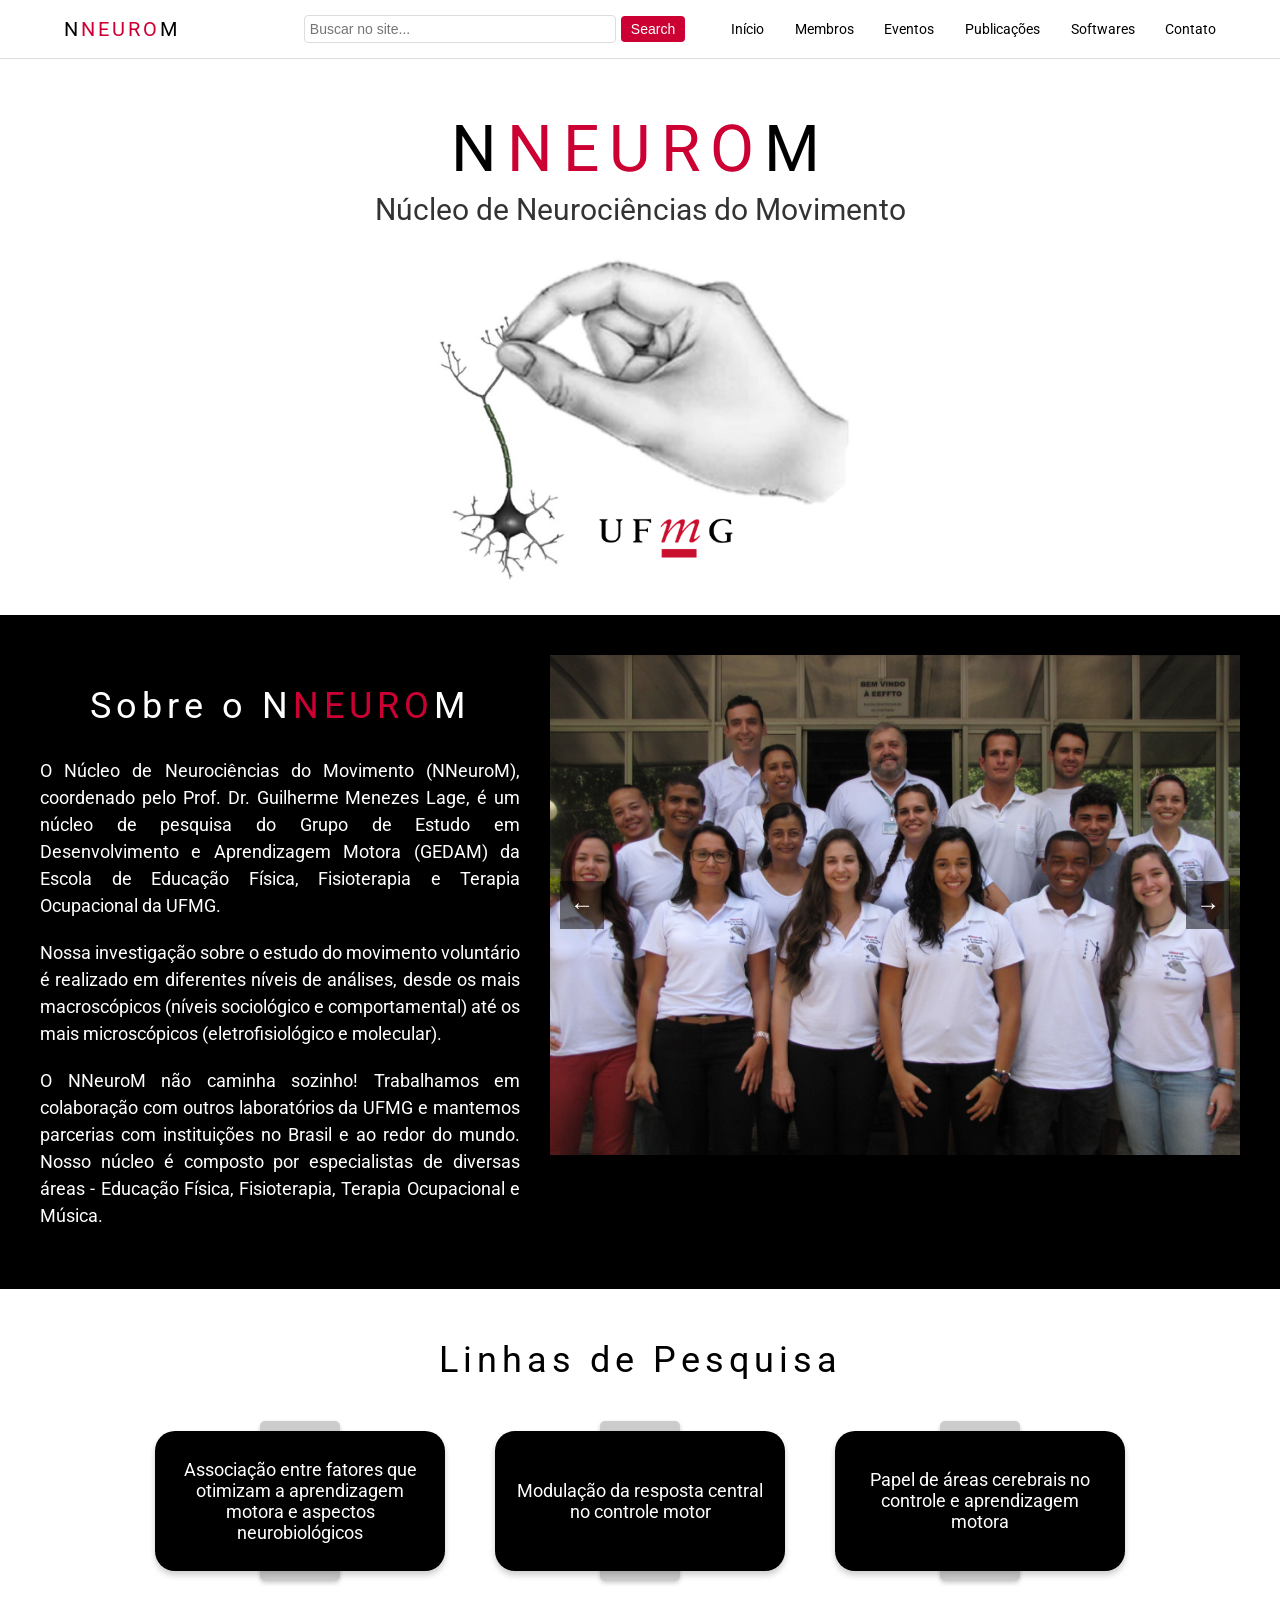
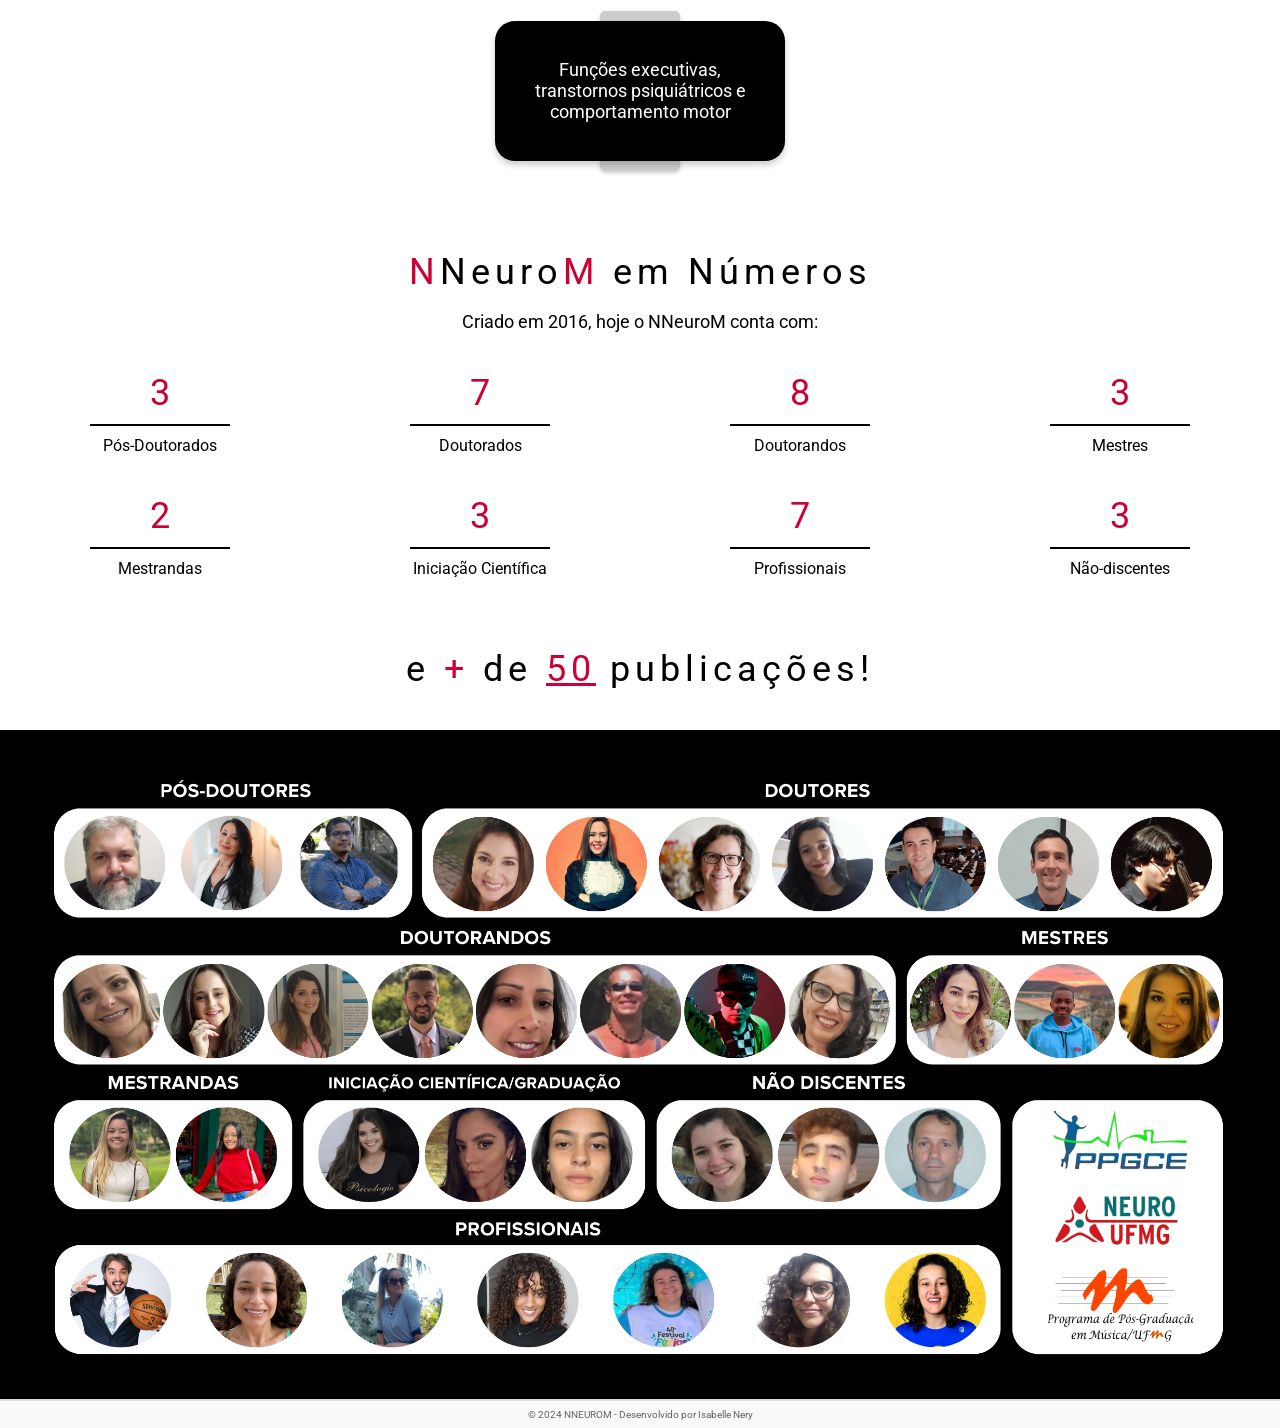
<file: index.html>
<!DOCTYPE html>
<html lang="pt-br">

<head>
    <meta charset="UTF-8">
    <meta name="viewport" content="width=device-width, initial-scale=1.0">
    <title>Início - NNeuroM</title>
    <link rel="preconnect" href="https://fonts.googleapis.com">
    <link rel="preconnect" href="https://fonts.gstatic.com" crossorigin>
    <link href="https://fonts.googleapis.com/css2?family=Roboto:wght@400;700&display=swap" rel="stylesheet">   
</head>

<body>
    <header>
        <div class="logo">
            <a href="index.html">
                <span class="black">N</span><span class="red">NEURO</span><span class="black">M</span>
            </a>
        </div>
        <div class="search-container">
            <input type="text" placeholder="Buscar no site...">
            <button>Search</button>
        </div>
        <nav>
            <ul>
                <li><a href="index.html">Início</a></li>
                <li><a href="membros.html">Membros</a></li>
                <li><a href="eventos.html">Eventos</a></li>
                <li><a href="publicacoes.html">Publicações</a></li>
                <li><a href="softwares.html">Softwares</a></li>
                <li><a href="contato.html">Contato</a></li>
            </ul>
        </nav>
    </header>

    <main>        
        <section class="section-1">
            <h1>
                <span class="black">N</span><span class="red">NEURO</span><span class="black">M</span>
            </h1>
            <h2>Núcleo de Neurociências do Movimento</h2>
            <img src="mao.png" alt="Logo">
        </section>

        <section class="section-2">
            <div class="section-2-left">
                <div class="section-2-text">
                    <h2>
                        Sobre o <span class="white">N</span><span class="red">NEURO</span><span class="white">M</span>
                    </h2>
                    <p>O Núcleo de Neurociências do Movimento (NNeuroM), coordenado pelo Prof. Dr. Guilherme Menezes Lage, é um núcleo de pesquisa do Grupo de Estudo em Desenvolvimento e Aprendizagem Motora (GEDAM) da Escola de Educação Física, Fisioterapia e Terapia Ocupacional da UFMG.</p>
                    <p>Nossa investigação sobre o estudo do movimento voluntário é realizado em diferentes níveis de análises, desde os mais macroscópicos (níveis sociológico e comportamental) até os mais microscópicos (eletrofisiológico e molecular).</p>
                    <p>O NNeuroM não caminha sozinho! Trabalhamos em colaboração com outros laboratórios da UFMG e mantemos parcerias com instituições no Brasil e ao redor do mundo. Nosso núcleo é composto por especialistas de diversas áreas - Educação Física, Fisioterapia, Terapia Ocupacional e Música.</p>
                </div>
            </div>
            <div class="gallery">
                <button class="arrow left" onclick="prevImage()">&#8592;</button>
                <img src="galeria7.jpg" alt="Imagem 1" class="active">
                <img src="galeria1.jpg" alt="Imagem 2">
                <img src="galeria11.jpg" alt="Imagem 3">
                <img src="galeria12.jpg" alt="Imagem 4">
                <img src="galeria13.jpeg" alt="Imagem 5">
                <img src="galeria2.jpg" alt="Imagem 6">
                <img src="galeria3.jpg" alt="Imagem 7">
                <img src="galeria4.jpg" alt="Imagem 8">
                <img src="galeria6.jpg" alt="Imagem 9">
                <img src="galeria8.jpg" alt="Imagem 10">
                <img src="galeria9.jpg" alt="Imagem 11">
                <button class="arrow right" onclick="nextImage()">&#8594;</button>
            </div>
        </section>

        <section class="section-3">
            <h2>Linhas de Pesquisa</h2>           
            <div class="research-container">
                <div class="research-item">
                    <p>Associação entre fatores que otimizam a aprendizagem motora e aspectos neurobiológicos</p>
                </div>
                <div class="research-item">
                    <p>Modulação da resposta central no controle motor</p>
                </div>
                <div class="research-item">
                    <p>Papel de áreas cerebrais no controle e aprendizagem motora</p>
                </div>
                <div class="research-item">
                    <p>Funções executivas, transtornos psiquiátricos e comportamento motor</p>
                </div>
            </div>
        </section>
     
        <section class="section-4">
            <h2><span class="red">N</span>Neuro<span class="red">M</span> em Números</h2>
            <p>Criado em 2016, hoje o NNeuroM conta com:</p>
            <div class="numbers-container">
                <div class="number-item">
                    <h3 class="number red">3</h3>
                    <div class="divider"></div>
                    <p>Pós-Doutorados</p>
                </div>
                <div class="number-item">
                    <h3 class="number red">7</h3>
                    <div class="divider"></div>
                    <p>Doutorados</p>
                </div>
                <div class="number-item">
                    <h3 class="number red">8</h3>
                    <div class="divider"></div>
                    <p>Doutorandos</p>
                </div>
                <div class="number-item">
                    <h3 class="number red">3</h3>
                    <div class="divider"></div>
                    <p>Mestres</p>
                </div>
                <div class="number-item">
                    <h3 class="number red">2</h3>
                    <div class="divider"></div>
                    <p>Mestrandas</p>
                </div>
                <div class="number-item">
                    <h3 class="number red">3</h3>
                    <div class="divider"></div>
                    <p>Iniciação Científica</p>
                </div>
                <div class="number-item">
                    <h3 class="number red">7</h3>
                    <div class="divider"></div>
                    <p>Profissionais</p>
                </div>
                <div class="number-item">
                    <h3 class="number red">3</h3>
                    <div class="divider"></div>
                    <p>Não-discentes</p>
                </div>
            </div>
        </section>

        <section class="section-5">
            <h1><span style="color: black;">e </span><span style="color: #CC0033;">+</span><span style="color: black;"> de </span><span style="color: #CC0033; text-decoration: underline;">50</span><span style="color: black;"> publicações! </span></h1>
        </section>
        
        <section class="section-6">
            <img src="galeria16.png" alt="NNEUROM">
        </section>    
        
        
    </main>

    <footer>
        <p>&copy; 2024 NNEUROM - Desenvolvido por Isabelle Nery</p>
    </footer>

    <script>
        let currentImageIndex = 0;
        const images = document.querySelectorAll(".gallery img");

        function showImage(index) {
            images.forEach((img, i) => {
                img.classList.toggle("active", i === index);
            });
        }

        function prevImage() {
            currentImageIndex = (currentImageIndex - 1 + images.length) % images.length;
            showImage(currentImageIndex);
        }

        function nextImage() {
            currentImageIndex = (currentImageIndex + 1) % images.length;
            showImage(currentImageIndex);
        }
    </script>
    
    <style>  
        
    body {
        font-family: 'Roboto', sans-serif;
        margin: 0;
        padding: 0;
    }

    header {
        display: flex;
        flex-wrap: wrap;
        justify-content: space-between;
        align-items: center;
        padding: 15px 5%;
        background-color: #fff;
        color: #333;
        border-bottom: 1px solid #ddd;
    }

    .logo {
        flex: 1 1 auto;
        text-align: left;
    }

    .logo a {
        text-decoration: none;
        font-size: 20px;
        font-weight: normal;
        color: #333;
        letter-spacing: 3px;
    }

    .logo a .red {
        color: #CC0033;
    }

    .logo a .black {
        color: #000;
    }

    .search-container {
        flex: 2 1 auto;
        display: flex;
        justify-content: center;
        align-items: center;
    }

    .search-container input {
        padding: 5px;
        font-size: 14px;
        border: 1px solid #ddd;
        border-radius: 4px;
        outline: none;
        width: 100%;
        max-width: 300px;
    }

    .search-container button {
        padding: 5px 10px;
        font-size: 14px;
        background-color: #CC0033;
        color: white;
        border: none;
        border-radius: 4px;
        cursor: pointer;
        margin-left: 5px;
    }

    .search-container button:hover {
        background-color: darkred;
    }

    nav {
        flex: 1 1 auto;
        text-align: right;
    }

    nav ul {
        list-style: none;
        font-size: 14px;
        display: flex;
        gap: 15px;
        padding: 0;
        margin: 0;
        justify-content: space-around;
        flex-wrap: nowrap;
    }

    nav ul li {
        flex: 1 1 auto;
        white-space: nowrap;
    }

    nav ul li a {
        text-decoration: none;
        color: #000;
        font-weight: normal;
        font-size: 14px;
        transition: color 0.3s;
    }

    nav ul li a:hover {
        color: red;
    }

/* Responsividade header */
    @media (max-width: 768px) {
        header {
            flex-direction: column;
            align-items: stretch;
        }

        nav ul {
            justify-content: center;
            gap: 8px;
        }

        .search-container {
            display: none;
        }

        nav {
            order: 2;
        }

        .logo {
            order: 1;
            text-align: center;
            margin-bottom: 10px;
        }
    }
        
    .section-1 {
        text-align: center;
        margin: 30px 5%;
    }

    .section-1 h1 {
        font-size: clamp(40px, 5vw, 70px);
        color: #333;
        margin-bottom: 5px;
        font-weight: normal;
        letter-spacing: 10px;
    }

    .section-1 h1 .red {
        color: #CC0033;
    }

    .section-1 h1 .black {
        color: #000;
    }        

    .section-1 h2 {
        font-size: clamp(20px, 3vw, 30px);
        color: #333;
        margin-top: 0;
        margin-bottom: 10px;
        font-weight: normal;
    }

    .section-1 img {
            max-width: 40%;
            height: auto;
            display: block;
            margin-left: auto;
            margin-right: auto;
        }

/* Responsividade imagem seção 1 */
    @media (max-width: 768px) {
        .section-1 img {
            max-width: 90%; /* Reduz o tamanho máximo em telas menores */
        }
    }

    .section-2 {
        display: flex;
        justify-content: space-between;
        align-items: flex-start;
        padding: 40px;
        background-color: #000;
        color: #fff;
        gap: 30px;
    }
    
    .red {
        color: #CC0033; /* Cor vermelha */
    }

    .white {
    color: #fff;
    }
        
    .section-2-left {
        flex: 1; 
        max-width: 40%;
    }
    
    .section-2-text {
        margin-bottom: 10px;
    }
    
    .section-2-text h2 {
        font-size: 36px;
        margin-bottom: 30px;
        text-align: center;
        font-weight: normal;
        letter-spacing: 5px;
    }
        
    .section-2-text p {
        font-size: 18px;
        line-height: 1.5;
        margin-bottom: 20px;
        text-align: justify;
    }
    
    .gallery {
        flex: 1;
        position: relative;
        width: 50%;
        max-width: 800px;
        height: 500px; 
        overflow: hidden; 
        background-color: #000; 
    }
        
    .gallery img {
        width: 100%;
        height: 100%;
        object-fit: cover;
        display: none;
    }
    
    .gallery img.active {
        display: block;
    }
    
    .gallery .arrow {
        position: absolute;
        top: 50%;
        transform: translateY(-50%);
        font-size: 24px;
        color: #fff;
        background-color: rgba(0, 0, 0, 0.5);
        border: none;
        cursor: pointer;
        padding: 10px;
        z-index: 10;
    }
        
    .gallery .arrow.left {
        left: 10px;
    }
    
    .gallery .arrow.right {
        right: 10px;
    }

/* Responsividade seção 2 */
    @media (max-width: 768px) {
    .section-2 {
        flex-direction: column; /* Alinha os itens em uma única coluna */
        align-items: center; /* Centraliza os itens na coluna */
    }

    .section-2-left {
        max-width: 100%; /* O texto ocupa toda a largura da tela */
        margin-bottom: 1px; /* Adiciona espaço entre o texto e a galeria */
    }

    .gallery {
        width: 100%; /* A galeria ocupa toda a largura disponível */
        max-width: none; /* Remove restrições de largura máxima */
        height: 300px; /* Define uma altura fixa para a galeria */
        overflow: hidden; /* Garante que o conteúdo não extrapole a área da galeria */    
    }

    .gallery img {
        width: 100%; /* Garante que a imagem ocupe a largura da galeria */
        height: 100%; /* Ajusta a imagem para ocupar a altura fixa */
        object-fit: cover; /* Preenche a área sem distorcer a imagem */
    }

    .section-2-text h2 {
        font-size: 26px; /* Diminui o título para telas menores */
    }

    .section-2-text p {
        font-size: 14px; /* Diminui o tamanho do texto dos parágrafos */
    }
        
}      

    .section-3 {
        text-align: center;
        padding: 20px 20px;
        background-color: #fff;
    }

    .section-3 h2 {
        font-size: 36px;
        margin-bottom: 50px;
        color: #000;
        font-weight: normal;
        letter-spacing: 5px;
    }

    .research-container {
        display: flex;
        justify-content: center;
        flex-wrap: wrap;
        gap: 50px;
    }

    .research-item {
        background-color: #000;
        color: #fff;
        border-radius: 20px;
        width: 250px;
        height: 100px;
        padding: 20px;
        text-align: center;
        position: relative;
        box-shadow: 0 4px 6px rgba(0, 0, 0, 0.2);
        display: flex;
        align-items: center;
        justify-content: center;
    }

    .research-item p {
        font-size: 18px;
        margin: 0;
    }

    .research-item::before,
    .research-item::after {
        content: "";
        position: absolute;
        width: 80px;
        height: 20px;
        background-color: rgba(0, 0, 0, 0.2);
        border-radius: 5px;
        box-shadow: 0 2px 4px rgba(0, 0, 0, 0.2);
        z-index: 1;
    }

    .research-item::before {
        top: -10px;
        left: 50%;
        transform: translateX(-50%);
    }

    .research-item::after {
        bottom: -10px;
        left: 50%;
        transform: translateX(-50%);
    }

/* Responsividade seção 3 */
    @media (max-width: 768px) {
        .section-3 h2 {
            font-size: 30px;
        }
        
        .research-item p {
        font-size: 14px;
        }     
    }    

        
    .section-4 {
        text-align: center;
        padding: 40px 20px;
        background-color: #fff;
        color: #000;
    }
    
    .section-4 h2 {
        font-size: 36px;
        font-weight: normal;
        letter-spacing: 5px;
        margin-bottom: 10px;
    }
    
    .section-4 p {
        font-size: 18px;
        margin-bottom: 40px;
    }
    
    .numbers-container {
        display: grid;
        grid-template-columns: repeat(4, 1fr);
        gap: 40px;
        justify-content: center;
    }
    
    .number-item {
        text-align: center;
    }
    
    .number {
        font-size: 36px;
        font-weight: normal;
        margin: 0;
    }
    
    .red {
        color: #CC0033; /* Vermelho */
    }
    
    .divider {
        width: 50%;
        height: 2px;
        background-color: #000;
        margin: 10px auto;
    }
    
    .number-item p {
        font-size: 16px;
        margin: 0;
        color: #000;
    }

/* Responsividade seção 4 */
        @media (max-width: 768px) {
        .numbers-container {
            grid-template-columns: repeat(2, 1fr); /* Ajusta para 2 colunas em telas pequenas */
        }
    }

    .section-5 {
        text-align: center;
        background-color: #fff;
        color: #000;
    }
    
    .section-5 h1 {
        font-size: 36px;
        font-weight: normal;
        letter-spacing: 5px;
        margin-bottom: 40px;
        margin-top: 30px;
    }
    
    .section-5 h1 .red {
        color: #CC0033;
    }

    .red {
        color: #CC0033; /* Vermelho */
    }


        
    .section-6 {
        background-color: #000;
        color: #fff;
        padding: 40px 20px;
        display: flex;
        justify-content: center;
        align-items: center;
    }

    .section-6 img {
        max-width: 95%;
        height: auto;
        margin: 0 auto; /* Centraliza a imagem */
    }

    /* Responsividade para telas menores */
    @media (max-width: 768px) {
        .section-6 {
            padding: 10px 5px; /* Reduz ainda mais o padding em dispositivos móveis */
        }
    
        .section-6 img {
            max-width: 100%; /* Ajusta a largura máxima da imagem */
        }
        
        .number {
            font-size: 24px;
            font-weight: normal;
            margin: 0;
        }

        .number-item p {
        font-size: 12px;
        margin: 0;
        color: #000;
        }
    }
        
    footer {
        background-color: #f9f9f9;
        text-align: center;
        padding: 8px 0;
        font-size: 10px;
        color: #666;
        border-top: 2px solid #ddd;
    }

    footer p {
        margin: 0;
    }

</style>    
</body>    
</html>
</file>
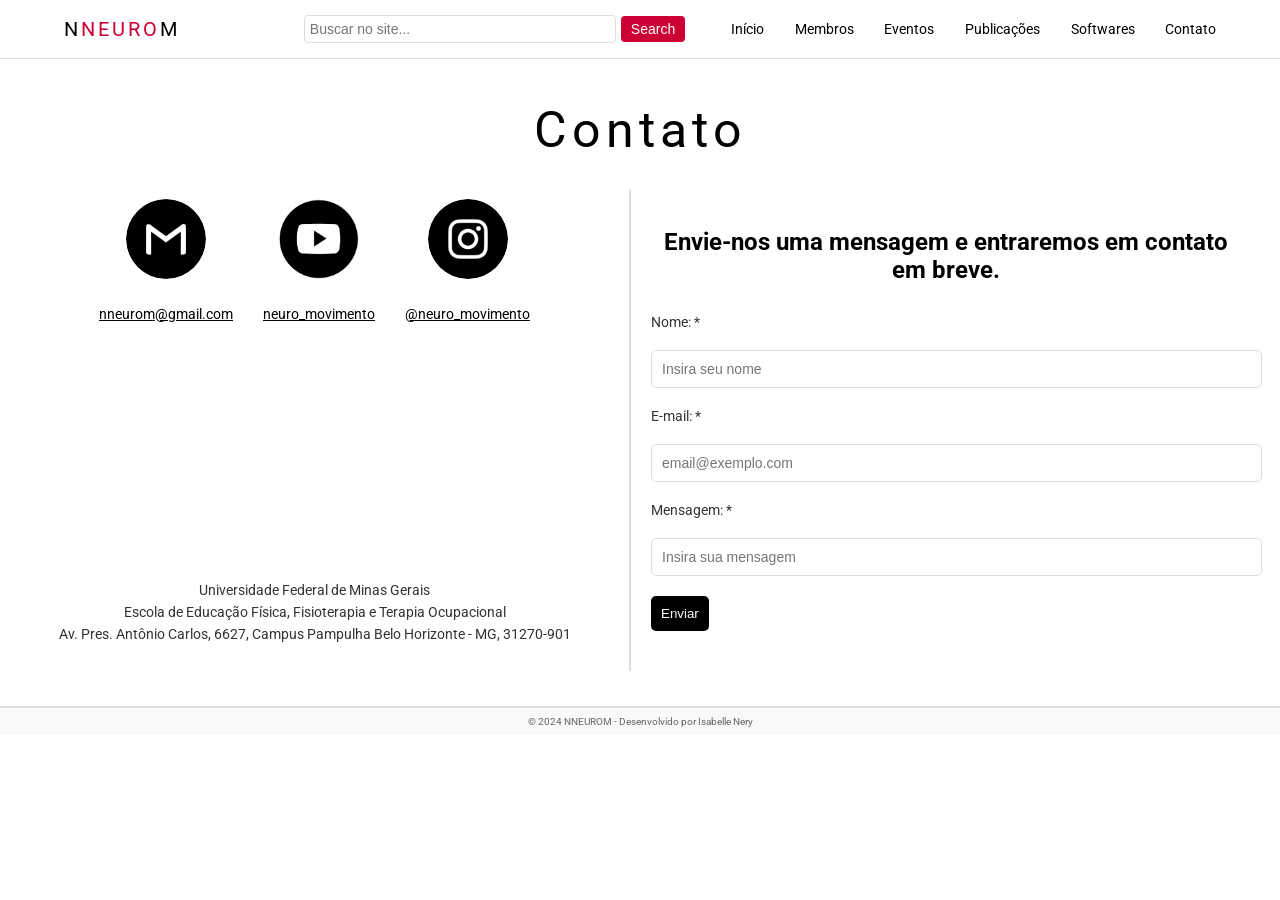
<file: contato.html>
<!DOCTYPE html>
<html lang="pt-br">

<head>
    <meta charset="UTF-8">
    <meta name="viewport" content="width=device-width, initial-scale=1.0">
    <title>Contato - NNeuroM</title>
    <link rel="preconnect" href="https://fonts.googleapis.com">
    <link rel="preconnect" href="https://fonts.gstatic.com" crossorigin>
    <link href="https://fonts.googleapis.com/css2?family=Roboto:wght@400;700&display=swap" rel="stylesheet">   
</head>

<body>
    <header>
        <div class="logo">
            <a href="index.html">
                <span class="black">N</span><span class="red">NEURO</span><span class="black">M</span>
            </a>
        </div>
        <div class="search-container">
            <input type="text" placeholder="Buscar no site...">
            <button>Search</button>
        </div>
        <nav>
            <ul>
                <li><a href="index.html">Início</a></li>
                <li><a href="membros.html">Membros</a></li>
                <li><a href="eventos.html">Eventos</a></li>
                <li><a href="publicacoes.html">Publicações</a></li>
                <li><a href="softwares.html">Softwares</a></li>
                <li><a href="contato.html">Contato</a></li>
            </ul>
        </nav>
    </header>

    <main>
        <section class="section-1">
            <h1>Contato</h1>            
        </section>
         
        <section class="section-2">
            <div class="left">
                <div class="icons">
                    <a href="mailto:nneurom@gmail.com" target="_blank">
                        <img src="gmail.png" alt="Email">
                        <p><u>nneurom@gmail.com</u></p>
                    </a>
                    <a href="https://www.youtube.com/@nneurom-neurocienciasdomov8303" target="_blank">
                        <img src="youtube.png" alt="YouTube">
                        <p><u>neuro_movimento</u></p>
                    </a>
                    <a href="https://www.instagram.com/neuro_movimento/" target="_blank">
                        <img src="insta.png" alt="Instagram">
                        <p><u>@neuro_movimento</u></p>
                    </a>
                </div>
                <div class="map-container">
                <iframe 
                    src="https://www.google.com/maps/embed?pb=!1m18!1m12!1m3!1d3752.3474759789087!2d-43.968904725151745!3d-19.867544236365994!2m3!1f0!2f0!3f0!3m2!1i1024!2i768!4f13.1!3m3!1m2!1s0xa690615bbe2827%3A0x1bd8b08f48e8cec1!2sN%C3%BAcleo%20de%20Neuroci%C3%AAncias%20do%20Movimento%20(NNeuroM)!5e0!3m2!1spt-BR!2sbr!4v1732773754112!5m2!1spt-BR!2sbr" width="1000" height="300" style="border:0;" allowfullscreen="" loading="lazy" referrerpolicy="no-referrer-when-downgrade" 
                    width="800" 
                    height="300" 
                    style="border:0;" 
                    allowfullscreen="" 
                    loading="lazy" 
                    referrerpolicy="no-referrer-when-downgrade">
                </iframe>
                </div>
               
                <div class="address">
                    <p>Universidade Federal de Minas Gerais<br>
                        Escola de Educação Física, Fisioterapia e Terapia Ocupacional<br>
                        Av. Pres. Antônio Carlos, 6627, Campus Pampulha Belo Horizonte - MG, 31270-901</p>
                </div>
            </div>
            <div class="right">
                <h2>Envie-nos uma mensagem e entraremos em contato em breve.</h2>
                <form action="#" method="post">
                    <label for="name">Nome: *</label>
                    <input type="text" id="name" name="name" placeholder="Insira seu nome" required>
                    <label for="email">E-mail: *</label>
                    <input type="email" id="email" name="email" placeholder="email@exemplo.com" required>
                    <label for="message">Mensagem: *</label>
                    <input type="text" id="mensagem" name="mensagem" placeholder="Insira sua mensagem" required>
                    <a href="mailto:nneurom@gmail.com" target="_blank">
                    <button type="button">Enviar</button>
                    </a>
                </form>
            </div>
    </section>
    </main>

    <footer>
        <p>&copy; 2024 NNEUROM - Desenvolvido por Isabelle Nery</p>
    </footer>
    
    <style>  
        
    body {
        font-family: 'Roboto', sans-serif;
        margin: 0;
        padding: 0;
    }

    header {
        display: flex;
        flex-wrap: wrap;
        justify-content: space-between;
        align-items: center;
        padding: 15px 5%;
        background-color: #fff;
        color: #333;
        border-bottom: 1px solid #ddd;
    }

    .logo {
        flex: 1 1 auto;
        text-align: left;
    }

    .logo a {
        text-decoration: none;
        font-size: 20px;
        font-weight: normal;
        color: #333;
        letter-spacing: 3px;
    }

    .logo a .red {
        color: #CC0033;
    }

    .logo a .black {
        color: #000;
    }

    .search-container {
        flex: 2 1 auto;
        display: flex;
        justify-content: center;
        align-items: center;
    }

    .search-container input {
        padding: 5px;
        font-size: 14px;
        border: 1px solid #ddd;
        border-radius: 4px;
        outline: none;
        width: 100%;
        max-width: 300px;
    }

    .search-container button {
        padding: 5px 10px;
        font-size: 14px;
        background-color: #CC0033;
        color: white;
        border: none;
        border-radius: 4px;
        cursor: pointer;
        margin-left: 5px;
    }

    .search-container button:hover {
        background-color: darkred;
    }

    nav {
        flex: 1 1 auto;
        text-align: right;
    }

    nav ul {
        list-style: none;
        font-size: 14px;
        display: flex;
        gap: 15px;
        padding: 0;
        margin: 0;
        justify-content: space-around;
        flex-wrap: nowrap;
    }

    nav ul li {
        flex: 1 1 auto;
        white-space: nowrap;
    }

    nav ul li a {
        text-decoration: none;
        color: #000;
        font-weight: normal;
        font-size: 14px;
        transition: color 0.3s;
    }

    nav ul li a:hover {
        color: red;
    }

/* Responsividade header */
    @media (max-width: 768px) {
        header {
            flex-direction: column;
            align-items: stretch;
        }

        nav ul {
            justify-content: center;
            gap: 8px;
        }

        .search-container {
            display: none;
        }

        nav {
            order: 2;
        }

        .logo {
            order: 1;
            text-align: center;
            margin-bottom: 10px;
        }
    }
        
    .section-1 {
        text-align: center;
        margin-bottom: 10px;
    }
    
    .section-1 h1 {
        font-size: 50px;
        color: #000;
        margin-bottom: 5px;
        font-weight: normal;
        letter-spacing: 5px;
    }
      
    .section-2 {
        display: flex;
        justify-content: space-between;
        align-items: flex-start;
        padding: 20px;
        gap: 20px;
    }
        
    .left {
        flex: 1;
        text-align: center;
        font-size: 14px;
        margin-bottom: 10px;
        text-align: center;
        color: #000;
        text-decoration: none;
    }
        
    .icons {
        display: flex;
        justify-content: center;
        align-items: center;
        gap: 30px;
        margin-bottom: 10px;
    }

    .icons a p {
        color: #000; 
        text-decoration: none;
    }

    .icons a:hover p {
        color: #CC0033; 
    }
        
    .icons img {
        width: 80px;
        height: 80px;
        border-radius: 50%;
        padding: 10px;
    }
    
    .address {
        font-size: 14px;
        line-height: 1.6;
        color: #333;
        margin-top: 30px;
        margin-bottom: 30px;
    }
    
    .right {
        flex: 1;
        padding: 20px;
        border-left: 2px solid #ddd;
    }
        
    .right h2 {
        font-size: 24px;
        margin-bottom: 30px;
        text-align: center;
        color: #000;
    }
    
    form {
        display: flex;
        flex-direction: column;
        gap: 20px;
    }
    
    form label {
        font-size: 14px;
        color: #333;
    }
        
    form input, form textarea {
        width: 100%;
        padding: 10px;
        border: 1px solid #ddd;
        border-radius: 5px;
        font-size: 14px;
    }
    
    form button {
        background-color: #000;
        color: #fff;
        padding: 10px;
        border: none;
        border-radius: 5px;
        cursor: pointer;
        margin-bottom: 20px;
    }
        
    form button:hover {
        background-color: #red;
        margin-top: 5px;
    }

    .map-container {
        margin-top: 5px;
        text-align: center;
    }
    
    .map-container iframe {
        width: 100%;
        max-width: 800px;
        height: 200px;
        border: none;
    }
        
    .map-container p {
        font-size: 14px;
        margin-top: 30px;
        line-height: 1.5;
        color: #333;
    }


/* Responsividade para telas menores */
@media (max-width: 768px) {
    .section-1 h1 {
        font-size: 40px;
    }
    
    .section-2 {
        flex-direction: column; /* Empilha os elementos verticalmente */
        align-items: center; /* Centraliza os itens */
        gap: 20px;
    }

    .left, .right {
        flex: none;
        width: 100%; /* Faz com que os elementos ocupem toda a largura */
        padding: 5px;
        text-align: center;
        border-left: 0px solid #ddd;
    }

    .icons {
        display: flex; /* Habilita o flexbox */
        flex-wrap: wrap; /* Permite que os itens quebrem para uma nova linha, se necessário */
        justify-content: center; /* Centraliza os ícones horizontalmente */
        align-items: center; /* Centraliza os itens verticalmente */
        gap: 30px; /* Espaçamento entre os itens */
    }

    .icons img {
        width: 70px; /* Reduz o tamanho dos ícones */
        height: 70px;
        margin-bottom: 15px;
    }
    
    .icons a {
        flex-direction: row; /* Ícone e texto lado a lado */
        align-items: center; /* Centraliza o texto e o ícone */
        gap: 20px; /* Espaço entre ícone e texto */
    }
    
    .icons a p {
        display: none;
        font-size: 12px; /* Texto menor em dispositivos móveis */
    }
    
    .map-container iframe {
        max-width: 100%; /* O mapa ocupa toda a largura disponível */
        height: 150px; /* Reduz a altura do mapa */
    }

    .address {
        font-size: 10px; /* Texto menor para o endereço */
    }

    .right h2 {
        font-size: 20px; /* Reduz o tamanho do título */
    }

    form {
        gap: 15px; /* Reduz o espaço entre os elementos do formulário */
        align-items: flex-start;
        width: 100%;
        padding: 10px;
        
    }

    form label {
        font-size: 12px; /* Texto menor para os labels */
        text-align: left;
        width: 100%;
    }

    form input, form textarea {
        font-size: 12px; /* Texto menor nos campos */
        width: 100%;
        padding: 8px;
        text-align: left;
    }

    form button {
        font-size: 14px; /* Botão com texto menor */
        padding: 10px; /* Padding ajustado */
        align-self: center;
    } 
}
        
footer {
    background-color: #f9f9f9;
    text-align: center;
    padding: 8px 0;
    font-size: 10px;
    color: #666;
    border-top: 2px solid #ddd;
    }

footer p {
    margin: 0;
}
        
</style>    
</body>    
</html>
</file>
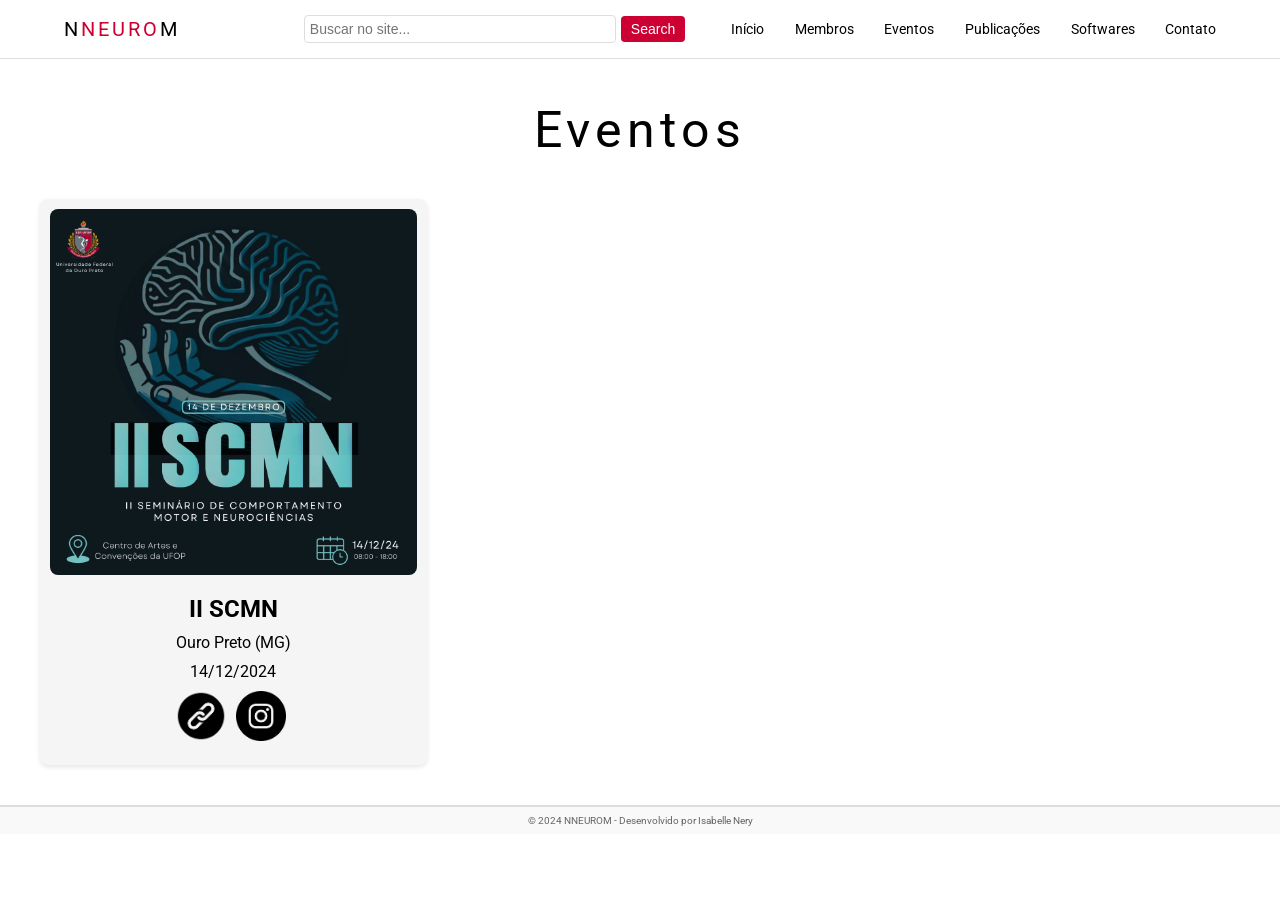
<file: eventos.html>
<!DOCTYPE html>
<html lang="pt-br">

<head>
    <meta charset="UTF-8">
    <meta name="viewport" content="width=device-width, initial-scale=1.0">
    <title>Eventos - NNeuroM</title>
    <link rel="preconnect" href="https://fonts.googleapis.com">
    <link rel="preconnect" href="https://fonts.gstatic.com" crossorigin>
    <link href="https://fonts.googleapis.com/css2?family=Roboto:wght@400;700&display=swap" rel="stylesheet">   
</head>

<body>
    <header>
        <div class="logo">
            <a href="index.html">
                <span class="black">N</span><span class="red">NEURO</span><span class="black">M</span>
            </a>
        </div>
        <div class="search-container">
            <input type="text" placeholder="Buscar no site...">
            <button>Search</button>
        </div>
        <nav>
            <ul>
                <li><a href="index.html">Início</a></li>
                <li><a href="membros.html">Membros</a></li>
                <li><a href="eventos.html">Eventos</a></li>
                <li><a href="publicacoes.html">Publicações</a></li>
                <li><a href="softwares.html">Softwares</a></li>
                <li><a href="contato.html">Contato</a></li>
            </ul>
        </nav>
    </header>

    <main>
        <section class="section-1">
            <h1>Eventos</h1>            
        </section>
        
        <section class="members-section">
            <div class="member-card">
                <img src="scmn.png" alt="IISCMN">
                <div class="member-info">
                    <h3>II SCMN</h3>
                    <p>Ouro Preto (MG)</p>
                    <p>14/12/2024</p>                    
                    <div class="social-icons">
                        <a href="https://www.sympla.com.br/evento/ii-seminario-de-comportamento-motor-e-neurociencias/2691954" target="_blank">
                            <img src="link.png" alt="Link">
                        </a>    
                        <a href="https://www.instagram.com/iiscmn2024?utm_source=ig_web_button_share_sheet&igsh=ZDNlZDc0MzIxNw==" target="_blank">
                            <img src="insta.png" alt="Instagram">
                        </a>                                              
                    </div>
                </div>
            </div>          
        </section>
    </main>

    <footer>
        <p>&copy; 2024 NNEUROM - Desenvolvido por Isabelle Nery</p>
    </footer>
    
    <style>  
        
    body {
        font-family: 'Roboto', sans-serif;
        margin: 0;
        padding: 0;
    }

    header {
        display: flex;
        flex-wrap: wrap;
        justify-content: space-between;
        align-items: center;
        padding: 15px 5%;
        background-color: #fff;
        color: #333;
        border-bottom: 1px solid #ddd;
    }

    .logo {
        flex: 1 1 auto;
        text-align: left;
    }

    .logo a {
        text-decoration: none;
        font-size: 20px;
        font-weight: normal;
        color: #333;
        letter-spacing: 3px;
    }

    .logo a .red {
        color: #CC0033;
    }

    .logo a .black {
        color: #000;
    }

    .search-container {
        flex: 2 1 auto;
        display: flex;
        justify-content: center;
        align-items: center;
    }

    .search-container input {
        padding: 5px;
        font-size: 14px;
        border: 1px solid #ddd;
        border-radius: 4px;
        outline: none;
        width: 100%;
        max-width: 300px;
    }

    .search-container button {
        padding: 5px 10px;
        font-size: 14px;
        background-color: #CC0033;
        color: white;
        border: none;
        border-radius: 4px;
        cursor: pointer;
        margin-left: 5px;
    }

    .search-container button:hover {
        background-color: darkred;
    }

    nav {
        flex: 1 1 auto;
        text-align: right;
    }

    nav ul {
        list-style: none;
        font-size: 14px;
        display: flex;
        gap: 15px;
        padding: 0;
        margin: 0;
        justify-content: space-around;
        flex-wrap: nowrap;
    }

    nav ul li {
        flex: 1 1 auto;
        white-space: nowrap;
    }

    nav ul li a {
        text-decoration: none;
        color: #000;
        font-weight: normal;
        font-size: 14px;
        transition: color 0.3s;
    }

    nav ul li a:hover {
        color: red;
    }

/* Responsividade header */
    @media (max-width: 768px) {
        header {
            flex-direction: column;
            align-items: stretch;
        }

        nav ul {
            justify-content: center;
            gap: 8px;
        }

        .search-container {
            display: none;
        }

        nav {
            order: 2;
        }

        .logo {
            order: 1;
            text-align: center;
            margin-bottom: 10px;
        }
    }
        
    .section-1 {
        text-align: center;
        margin-bottom: 10px;
    }
    
    .section-1 h1 {
        font-size: 50px;
        color: #000;
        margin-bottom: 5px;
        font-weight: normal;
        letter-spacing: 5px;
    }
      
     .members-section {
      display: grid;
      grid-template-columns: repeat(3, 1fr);
      gap: 20px; 
      margin: 20px;
      padding: 20px;
      justify-content: center;
      
    }
        
    .member-card {
        background: #f5f5f5;
        border-radius: 8px;
        box-shadow: 0 2px 5px rgba(0, 0, 0, 0.1);
        overflow: hidden;
        display: flex;
        flex-direction: column;
        align-items: center;
        text-align: center;
        padding: 10px;
        height: auto; 
        width: auto%;
        max-width: 450px;
    }
        
    .member-card img {
        width: 100%;
        max-widht: 400px;
        height: auto;
        border-radius: 8px;
        object-fit: cover;
        margin-bottom: 10px;
    }
    
    .member-info h3 {
        font-size: 24px;
        color: #000;
        margin: 10px 0;
        margin-bottom: 10px;
    }
    
    .member-info p {
        font-size: 16px;
        color: #000;
        margin: 10px 0;
        margin-bottom: 10px;
    }
        
    .social-icons {
        display: flex;
        gap: 10px;
        margin-top: 10px;
        align-items: center;
    }
    
    .social-icons img {
        width: 50px;
        height: 50px;
    }


/* Responsividade para telas menores */
@media (max-width: 768px) {
    .members-section {
        grid-template-columns: repeat(2, 1fr); /* 2 colunas em tablets */
        gap: 15px; /* Reduz o espaçamento */
        padding: 15px; /* Ajusta o padding */
    }

    .member-card {
        width: 100%; /* O card ocupa toda a largura disponível */
        max-width: none; /* Remove limites de largura */
    }

    .member-card img {
        width: 100%; /* Imagem ocupa toda a largura do card */
        height: auto; /* Mantém proporção */
    }

    .member-info h3 {
        font-size: 20px; /* Reduz o tamanho do título */
    }

    .member-info p {
        font-size: 14px; /* Reduz o tamanho do texto */
    }
    
    .social-icons {
        display: flex;
        gap: 10px;
        margin-top: 10px;
        align-items: center;
    }

    .social-icons img {
        width: 35px; /* Reduz o tamanho dos ícones sociais */
        height: 35px;
    }
    
    .section-1 h1 {
    font-size: 40px;
    }
}
    
    footer {
        background-color: #f9f9f9;
        text-align: center;
        padding: 8px 0;
        font-size: 10px;
        color: #666;
        border-top: 2px solid #ddd;
    }

    footer p {
        margin: 0;
    }

</style>    
</body>    
</html>
</file>
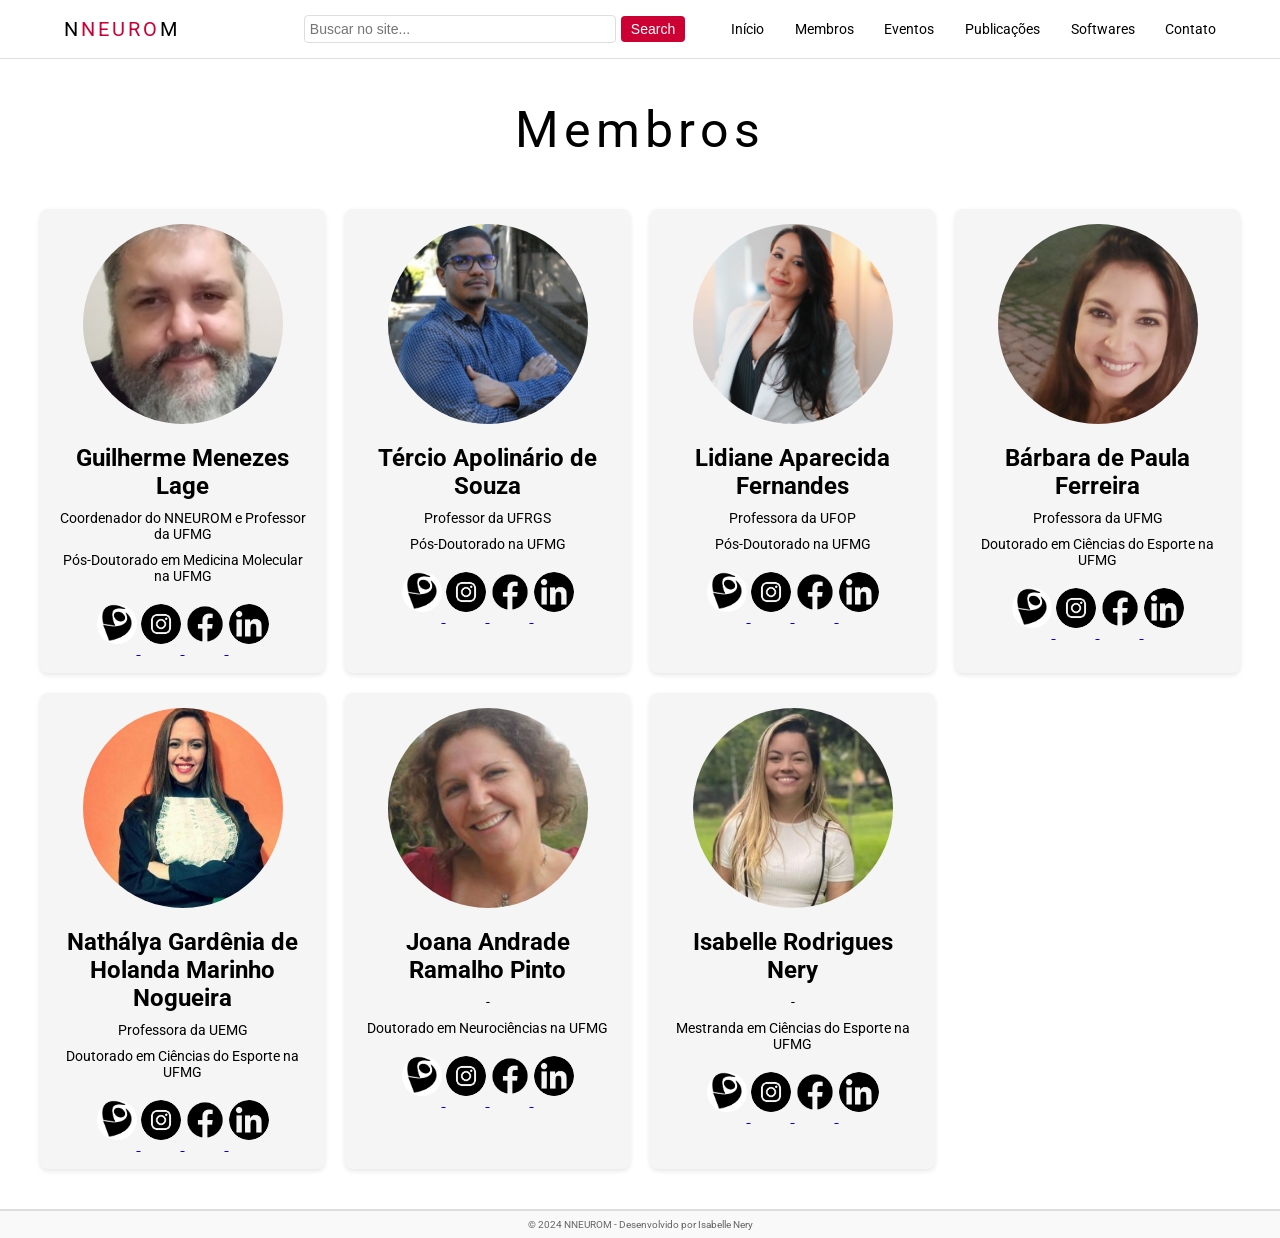
<file: membros.html>
<!DOCTYPE html>
<html lang="pt-br">

<head>
    <meta charset="UTF-8">
    <meta name="viewport" content="width=device-width, initial-scale=1.0">
    <title>Membros - NNeuroM</title>
    <link rel="preconnect" href="https://fonts.googleapis.com">
    <link rel="preconnect" href="https://fonts.gstatic.com" crossorigin>
    <link href="https://fonts.googleapis.com/css2?family=Roboto:wght@400;700&display=swap" rel="stylesheet">   
</head>

<body>
    <header>
        <div class="logo">
            <a href="index.html">
                <span class="black">N</span><span class="red">NEURO</span><span class="black">M</span>
            </a>
        </div>
        <div class="search-container">
            <input type="text" placeholder="Buscar no site...">
            <button>Search</button>
        </div>
        <nav>
            <ul>
                <li><a href="index.html">Início</a></li>
                <li><a href="membros.html">Membros</a></li>
                <li><a href="eventos.html">Eventos</a></li>
                <li><a href="publicacoes.html">Publicações</a></li>
                <li><a href="softwares.html">Softwares</a></li>
                <li><a href="contato.html">Contato</a></li>
            </ul>
        </nav>
    </header>

    <main>
        <section class="section-1">
            <h1>Membros</h1>            
        </section>

        <section class="members-section">
            <div class="member-card">
                <img src="guilherme.png" alt="Guilherme">
                <div class="member-info">
                    <h3>Guilherme Menezes Lage</h3>
                    <p>Coordenador do NNEUROM e Professor da UFMG</p>
                    <p>Pós-Doutorado em Medicina Molecular na UFMG</p>
                    <div class="social-icons">
                        <a href="http://lattes.cnpq.br/7291980478992375" target="_blank">
                            <img src="lattes.png" alt="Lattes">
                        </a>    
                        <a href="https://www.instagram.com/guilherme_m_lage?utm_source=ig_web_button_share_sheet&igsh=ZDNlZDc0MzIxNw==" target="_blank">
                            <img src="insta.png">
                        </a>
                        <a href="https://www.instagram.com/neuro_movimento?utm_source=ig_web_button_share_sheet&igsh=ZDNlZDc0MzIxNw==" target="_blank">
                            <img src="face.png" alt="Facebook">
                        </a>
                        <a href="https://www.linkedin.com/in/guilherme-lage-358b5423/" target="_blank">
                            <img src="linkedin.png" alt="Linkedin">
                        </a>                        
                    </div>
                </div>
            </div>

            <div class="member-card">
                <img src="tercio.jpg" alt="Tercio">
                <div class="member-info">
                    <h3>Tércio Apolinário de Souza</h3>
                    <p>Professor da UFRGS</p>
                    <p>Pós-Doutorado na UFMG</p>
                    <p> </p>
                    <p> </p>
                    <div class="social-icons">
                        <a href="http://lattes.cnpq.br/8921091793681255" target="_blank">
                            <img src="lattes.png" alt="Lattes">
                        </a>    
                        <a href="https://www.instagram.com/tercio_apolinario?utm_source=ig_web_button_share_sheet&igsh=ZDNlZDc0MzIxNw==" target="_blank">
                            <img src="insta.png" alt="Instagram">
                        </a>
                        <a href="http://www.facebook.com/tercio.apolinariodesouza" target="_blank">
                            <img src="face.png" alt="Facebook">
                        </a>
                        <a href="https://www.linkedin.com/in/t%C3%A9rcio-apolin%C3%A1rio-de-souza-67519a14a/" target="_blank">
                            <img src="linkedin.png" alt="Linkedin">
                        </a>
                    </div> 
                </div>
            </div>
                       
            <div class="member-card">
                <img src="lidiane.png" alt="Lidiane">
                <div class="member-info">
                    <h3>Lidiane Aparecida Fernandes</h3>
                    <p>Professora da UFOP</p>
                    <p>Pós-Doutorado na UFMG</p>
                    <div class="social-icons">
                        <a href="http://lattes.cnpq.br/5021585349005971" target="_blank">
                            <img src="lattes.png" alt="Lattes">
                        </a>    
                        <a href="https://www.instagram.com/lindifernandez?utm_source=ig_web_button_share_sheet&igsh=ZDNlZDc0MzIxNw==" target="_blank">
                            <img src="insta.png" alt="Instagram">
                        </a>
                        <a href="#" target="_blank">
                            <img src="face.png" alt="Facebook">
                        </a>
                        <a href="#" target="_blank">
                            <img src="linkedin.png" alt="Linkedin">
                        </a>
                    </div> 
                </div>
           </div>
            
            <div class="member-card">
                <img src="barbara.png" alt="Barbara">
                <div class="member-info">
                    <h3>Bárbara de Paula Ferreira</h3>
                    <p>Professora da UFMG</p>
                    <p>Doutorado em Ciências do Esporte na UFMG</p>
                    <div class="social-icons">
                        <a href="http://lattes.cnpq.br/5022115131176115" target="_blank">
                            <img src="lattes.png" alt="Lattes">
                        </a>    
                        <a href="https://www.instagram.com/barbaradepaulaf?utm_source=ig_web_button_share_sheet&igsh=ZDNlZDc0MzIxNw==" target="_blank">
                            <img src="insta.png" alt="Instagram">
                        </a>
                        <a href="#" target="_blank">
                            <img src="face.png" alt="Facebook">
                        </a>
                        <a href="#" target="_blank">
                            <img src="linkedin.png" alt="Linkedin">
                        </a>
                    </div> 
                </div>
            </div>

            <div class="member-card">
                <img src="marinho.jpg" alt="Marinho">
                <div class="member-info">
                    <h3>Nathálya Gardênia de Holanda Marinho Nogueira</h3>
                    <p>Professora da UEMG</p>
                    <p>Doutorado em Ciências do Esporte na UFMG</p>
                    <div class="social-icons">
                        <a href="http://lattes.cnpq.br/9192733496486401" target="_blank">
                            <img src="lattes.png" alt="Lattes">
                        </a>    
                        <a href="https://www.instagram.com/nathymarnog?utm_source=ig_web_button_share_sheet&igsh=ZDNlZDc0MzIxNw==" target="_blank">
                            <img src="insta.png" alt="Instagram">
                        </a>
                        <a href="#" target="_blank">
                            <img src="face.png" alt="Facebook">
                        </a>
                        <a href="https://www.linkedin.com/in/nath%C3%A1lya-marinho-15267ab2/" target="_blank">
                            <img src="linkedin.png" alt="Linkedin">
                        </a>
                    </div> 
                </div>
            </div>

            <div class="member-card">
                <img src="joana.png" alt="Joana">
                <div class="member-info">
                    <h3>Joana Andrade Ramalho Pinto</h3>
                    <p>-</p>
                    <p>Doutorado em Neurociências na UFMG</p>
                    <p> </p>
                    <p> </p>
                    <div class="social-icons">
                        <a href="http://lattes.cnpq.br/9365905413674947" target="_blank">
                            <img src="lattes.png" alt="Lattes">
                        </a>    
                        <a href="https://www.instagram.com/jouand?utm_source=ig_web_button_share_sheet&igsh=ZDNlZDc0MzIxNw==" target="_blank">
                            <img src="insta.png" alt="Instagram">
                        </a>
                        <a href="#" target="_blank">
                            <img src="face.png" alt="Facebook">
                        </a>
                        <a href="https://www.linkedin.com/in/joanaandrade/" target="_blank">
                            <img src="linkedin.png" alt="Linkedin">
                        </a>
                    </div> 
                </div>
            </div>
           
            <div class="member-card">
                <img src="isabelle.jpg" alt="Isabelle">
                <div class="member-info">
                    <h3>Isabelle Rodrigues Nery</h3>
                    <p>-</p>
                    <p> </p>
                    <p>Mestranda em Ciências do Esporte na UFMG</p>
                    <div class="social-icons">
                        <a href="http://lattes.cnpq.br/6969296783553123" target="_blank">
                            <img src="lattes.png" alt="Lattes">
                        </a>    
                        <a href="https://www.instagram.com/isabelle_neery?igsh=dGEzdG1mOGU5MWY2" target="_blank">
                            <img src="insta.png" alt="Instagram">
                        </a>
                        <a href="#" target="_blank">
                            <img src="face.png" alt="Facebook">
                        </a>
                        <a href="https://www.linkedin.com/in/isabelle-neery/" target="_blank">
                            <img src="linkedin.png" alt="Linkedin">
                        </a>
                    </div> 
                </div>
            </div>            
        </section>  
    </main>

    <footer>
        <p>&copy; 2024 NNEUROM - Desenvolvido por Isabelle Nery</p>
    </footer>
    
    <style>  
        
    body {
        font-family: 'Roboto', sans-serif;
        margin: 0;
        padding: 0;
    }

    header {
        display: flex;
        flex-wrap: wrap;
        justify-content: space-between;
        align-items: center;
        padding: 15px 5%;
        background-color: #fff;
        color: #333;
        border-bottom: 1px solid #ddd;
    }

    .logo {
        flex: 1 1 auto;
        text-align: left;
    }

    .logo a {
        text-decoration: none;
        font-size: 20px;
        font-weight: normal;
        color: #333;
        letter-spacing: 3px;
    }

    .logo a .red {
        color: #CC0033;
    }

    .logo a .black {
        color: #000;
    }

    .search-container {
        flex: 2 1 auto;
        display: flex;
        justify-content: center;
        align-items: center;
    }

    .search-container input {
        padding: 5px;
        font-size: 14px;
        border: 1px solid #ddd;
        border-radius: 4px;
        outline: none;
        width: 100%;
        max-width: 300px;
    }

    .search-container button {
        padding: 5px 10px;
        font-size: 14px;
        background-color: #CC0033;
        color: white;
        border: none;
        border-radius: 4px;
        cursor: pointer;
        margin-left: 5px;
    }

    .search-container button:hover {
        background-color: darkred;
    }

    nav {
        flex: 1 1 auto;
        text-align: right;
    }

    nav ul {
        list-style: none;
        font-size: 14px;
        display: flex;
        gap: 15px;
        padding: 0;
        margin: 0;
        justify-content: space-around;
        flex-wrap: nowrap;
    }

    nav ul li {
        flex: 1 1 auto;
        white-space: nowrap;
    }

    nav ul li a {
        text-decoration: none;
        color: #000;
        font-weight: normal;
        font-size: 14px;
        transition: color 0.3s;
    }

    nav ul li a:hover {
        color: red;
    }

/* Responsividade header */
    @media (max-width: 768px) {
        header {
            flex-direction: column;
            align-items: stretch;
        }

        nav ul {
            justify-content: center;
            gap: 8px;
        }

        .search-container {
            display: none;
        }

        nav {
            order: 2;
        }

        .logo {
            order: 1;
            text-align: center;
            margin-bottom: 10px;
        }
    }
        
    .section-1 {
        text-align: center;
        margin-bottom: 30px;
    }
    
    .section-1 h1 {
        font-size: 50px;
        color: #000;
        margin-bottom: 5px;
        font-weight: normal;
        letter-spacing: 5px;
    }
    
    .members-section {
        display: grid;
        grid-template-columns: repeat(4, 1fr);
        /* Define 3 colunas */
        gap: 20px;
        /* Espaço entre os cards */
        margin: 20px;
        /* Margem ao redor da grade */
        padding: 20px;
        justify-content: center;
    }
    
    .member-card {
        background: #f5f5f5;
        border-radius: 8px;
        box-shadow: 0 2px 5px rgba(0, 0, 0, 0.1);
        overflow: hidden;
        display: flex;
        flex-direction: column;
        align-items: center;
        text-align: center;
        padding: 15px;
    }
    
    .member-card img {
        width: 200px;
        height: 200px;
        border-radius: 50%;
        object-fit: cover;
        margin-bottom: 10px;
    }
    
    .member-info h3 {
        font-size: 24px;
        color: #000;
        margin: 10px 0;
        margin-bottom: 10px;
    }
    
    .member-info p {
        font-size: 14px;
        color: #000;
        margin: 5px 0;
        margin-bottom: 10px;
    }
    
    .social-icons {
        display: center;
        gap: 30px;
        margin-top: 20px;
        align-items: center;
        text-decoration: none;
        list-style: none;    
    }
    
    .social-icons a p {
        text-decoration: none;
        margin: 0;
        margin-top: 20px;
        list-style: none;
    }
    
    .social-icons img {
        width: 40px;
        height: 40px;
        text-decoration: none;
        list-style: none;
    }        

/* Responsividade para telas menores */
        @media (max-width: 768px) {
            .members-section {
                grid-template-columns: repeat(2, 1fr); /* 2 colunas em tablets */
                gap: 15px; /* Reduz o espaço entre os cards */
                padding: 10px; /* Ajusta o padding */
            }
        
            .member-card img {
                width: 150px; /* Reduz o tamanho das imagens */
                height: 150px; /* Mantém proporção circular */
            }
        
            .member-info h3 {
                font-size: 16px; /* Reduz o tamanho do nome */
            }
        
            .member-info p {
                font-size: 10px; /* Reduz o tamanho dos textos */
            }
        
            .social-icons img {
                width: 30px; /* Reduz os ícones sociais */
                height: 30px;
                list-style: none;
            }
            .social-icons a p {
                text-decoration: none;
                list-style: none;
            }
            
            .social-icons {
                text-decoration: none;
                list-style: none;    
            }
            
            .section-1 h1 {
                font-size: 40px;
            }
        }
     
    footer {
        background-color: #f9f9f9;
        text-align: center;
        padding: 8px 0;
        font-size: 10px;
        color: #666;
        border-top: 2px solid #ddd;
    }

    footer p {
        margin: 0;
    }

</style>    
</body>    
</html>
</file>
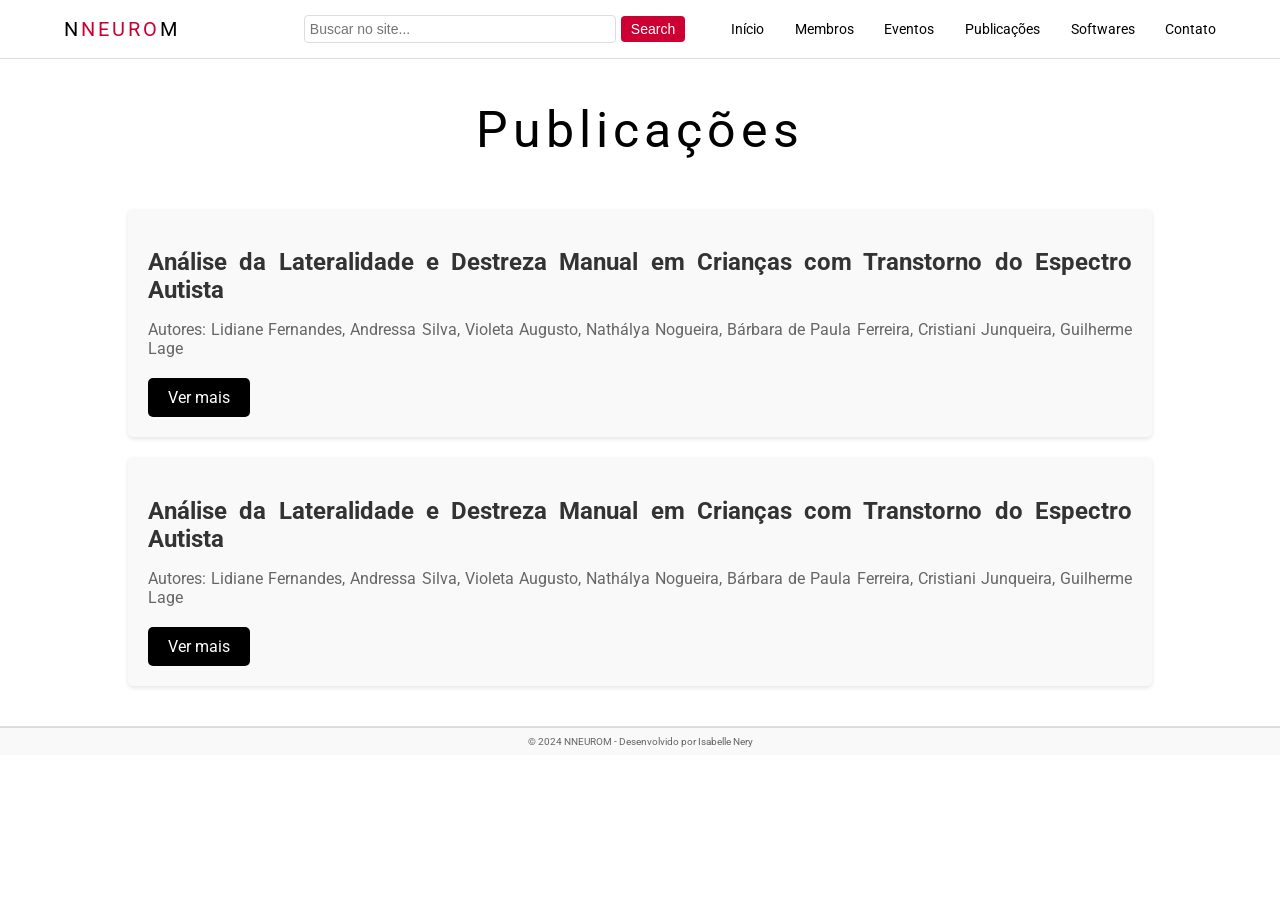
<file: publicacoes.html>
<!DOCTYPE html>
<html lang="pt-br">

<head>
    <meta charset="UTF-8">
    <meta name="viewport" content="width=device-width, initial-scale=1.0">
    <title>Publicações - NNeuroM</title>
    <link rel="preconnect" href="https://fonts.googleapis.com">
    <link rel="preconnect" href="https://fonts.gstatic.com" crossorigin>
    <link href="https://fonts.googleapis.com/css2?family=Roboto:wght@400;700&display=swap" rel="stylesheet">   
</head>

<body>
    <header>
        <div class="logo">
            <a href="index.html">
                <span class="black">N</span><span class="red">NEURO</span><span class="black">M</span>
            </a>
        </div>
        <div class="search-container">
            <input type="text" placeholder="Buscar no site...">
            <button>Search</button>
        </div>
        <nav>
            <ul>
                <li><a href="index.html">Início</a></li>
                <li><a href="membros.html">Membros</a></li>
                <li><a href="eventos.html">Eventos</a></li>
                <li><a href="publicacoes.html">Publicações</a></li>
                <li><a href="softwares.html">Softwares</a></li>
                <li><a href="contato.html">Contato</a></li>
            </ul>
        </nav>
    </header>

    <main>
        <section class="section-1">
            <h1>Publicações</h1>            
        </section>
         
        <section class="section-2">          
           <div class="publication-card">
                <h2>Análise da Lateralidade e Destreza Manual em Crianças com Transtorno do Espectro Autista</h2>
                <p>Autores: Lidiane Fernandes, Andressa Silva, Violeta Augusto, Nathálya Nogueira, Bárbara de Paula Ferreira, Cristiani Junqueira, Guilherme Lage</p>
                <a href="https://www.researchgate.net/publication/342962267_Analise_da_Lateralidade_e_Destreza_Manual_em_Criancas_com_Transtorno_do_Espectro_Autista" class="btn" target="_blank">Ver mais</a>
            </div>
  
            <div class="publication-card">
                <h2>Análise da Lateralidade e Destreza Manual em Crianças com Transtorno do Espectro Autista</h2>
                <p>Autores: Lidiane Fernandes, Andressa Silva, Violeta Augusto, Nathálya Nogueira, Bárbara de Paula Ferreira, Cristiani Junqueira, Guilherme Lage</p>
                <a href="https://www.researchgate.net/publication/342962267_Analise_da_Lateralidade_e_Destreza_Manual_em_Criancas_com_Transtorno_do_Espectro_Autista" class="btn" target="_blank">Ver mais</a>
            </div>            
        </section>
    </main>

    <footer>
        <p>&copy; 2024 NNEUROM - Desenvolvido por Isabelle Nery</p>
    </footer>
    
    <style>  
        
    body {
        font-family: 'Roboto', sans-serif;
        margin: 0;
        padding: 0;
    }

    header {
        display: flex;
        flex-wrap: wrap;
        justify-content: space-between;
        align-items: center;
        padding: 15px 5%;
        background-color: #fff;
        color: #333;
        border-bottom: 1px solid #ddd;
    }

    .logo {
        flex: 1 1 auto;
        text-align: left;
    }

    .logo a {
        text-decoration: none;
        font-size: 20px;
        font-weight: normal;
        color: #333;
        letter-spacing: 3px;
    }

    .logo a .red {
        color: #CC0033;
    }

    .logo a .black {
        color: #000;
    }

    .search-container {
        flex: 2 1 auto;
        display: flex;
        justify-content: center;
        align-items: center;
    }

    .search-container input {
        padding: 5px;
        font-size: 14px;
        border: 1px solid #ddd;
        border-radius: 4px;
        outline: none;
        width: 100%;
        max-width: 300px;
    }

    .search-container button {
        padding: 5px 10px;
        font-size: 14px;
        background-color: #CC0033;
        color: white;
        border: none;
        border-radius: 4px;
        cursor: pointer;
        margin-left: 5px;
    }

    .search-container button:hover {
        background-color: darkred;
    }

    nav {
        flex: 1 1 auto;
        text-align: right;
    }

    nav ul {
        list-style: none;
        font-size: 14px;
        display: flex;
        gap: 15px;
        padding: 0;
        margin: 0;
        justify-content: space-around;
        flex-wrap: nowrap;
    }

    nav ul li {
        flex: 1 1 auto;
        white-space: nowrap;
    }

    nav ul li a {
        text-decoration: none;
        color: #000;
        font-weight: normal;
        font-size: 14px;
        transition: color 0.3s;
    }

    nav ul li a:hover {
        color: red;
    }

/* Responsividade header */
    @media (max-width: 768px) {
        header {
            flex-direction: column;
            align-items: stretch;
        }

        nav ul {
            justify-content: center;
            gap: 8px;
        }

        .search-container {
            display: none;
        }

        nav {
            order: 2;
        }

        .logo {
            order: 1;
            text-align: center;
            margin-bottom: 10px;
        }
    }
        
    .section-1 {
        text-align: center;
        margin-bottom: 10px;
    }
    
    .section-1 h1 {
        font-size: 50px;
        color: #000;
        margin-bottom: 5px;
        font-weight: normal;
        letter-spacing: 5px;
    }
      
    .section-2 {
        padding: 20px 10%;
        background-color: #fff;
    }

    .publication-card {
        background-color: #f9f9f9;
        margin: 20px 0;
        padding: 20px;
        box-shadow: 0px 2px 4px rgba(0, 0, 0, 0.1);
        border-radius: 5px;
    }

    .publication-card h2 {
        font-size: 24px;
        color: #333;
        margin-bottom: 10px;
        text-align: justify;
    }

    .publication-card p {
        font-size: 16px;
        color: #666;
        margin-bottom: 20px;
        text-align: justify;
    }

    .publication-card .btn {
        display: inline-block;
        padding: 10px 20px;
        background-color: #000;
        color: #fff;
        text-decoration: none;
        border-radius: 5px;
        font-size: 16px;
        transition: background-color 0.3s;
    }

    .publication-card .btn:hover {
        background-color: #CC0033;
    }

/* Responsividade para telas menores */
    @media (max-width: 768px) {
        .section-2 {
            padding: 20px 5%; /* Reduz o padding lateral em telas menores */
        }      
        .publication-card {
            padding: 15px; /* Reduz o padding interno */
            margin: 15px 0; /* Reduz o espaço entre os cards */
        }
        .publication-card h2 {
            font-size: 20px; /* Reduz o tamanho do título */
        }
        .publication-card p {
            font-size: 14px; /* Reduz o tamanho do texto */
        }
        .publication-card .btn {
            font-size: 14px; /* Reduz o tamanho do botão */
            padding: 8px 16px; /* Ajusta o padding do botão */
        }
        .section-1 h1 {
            font-size: 40px;
        }
      }  

    footer {
        background-color: #f9f9f9;
        text-align: center;
        padding: 8px 0;
        font-size: 10px;
        color: #666;
        border-top: 2px solid #ddd;
    }

    footer p {
        margin: 0;
    }
        
</style>    
</body>    
</html>
</file>
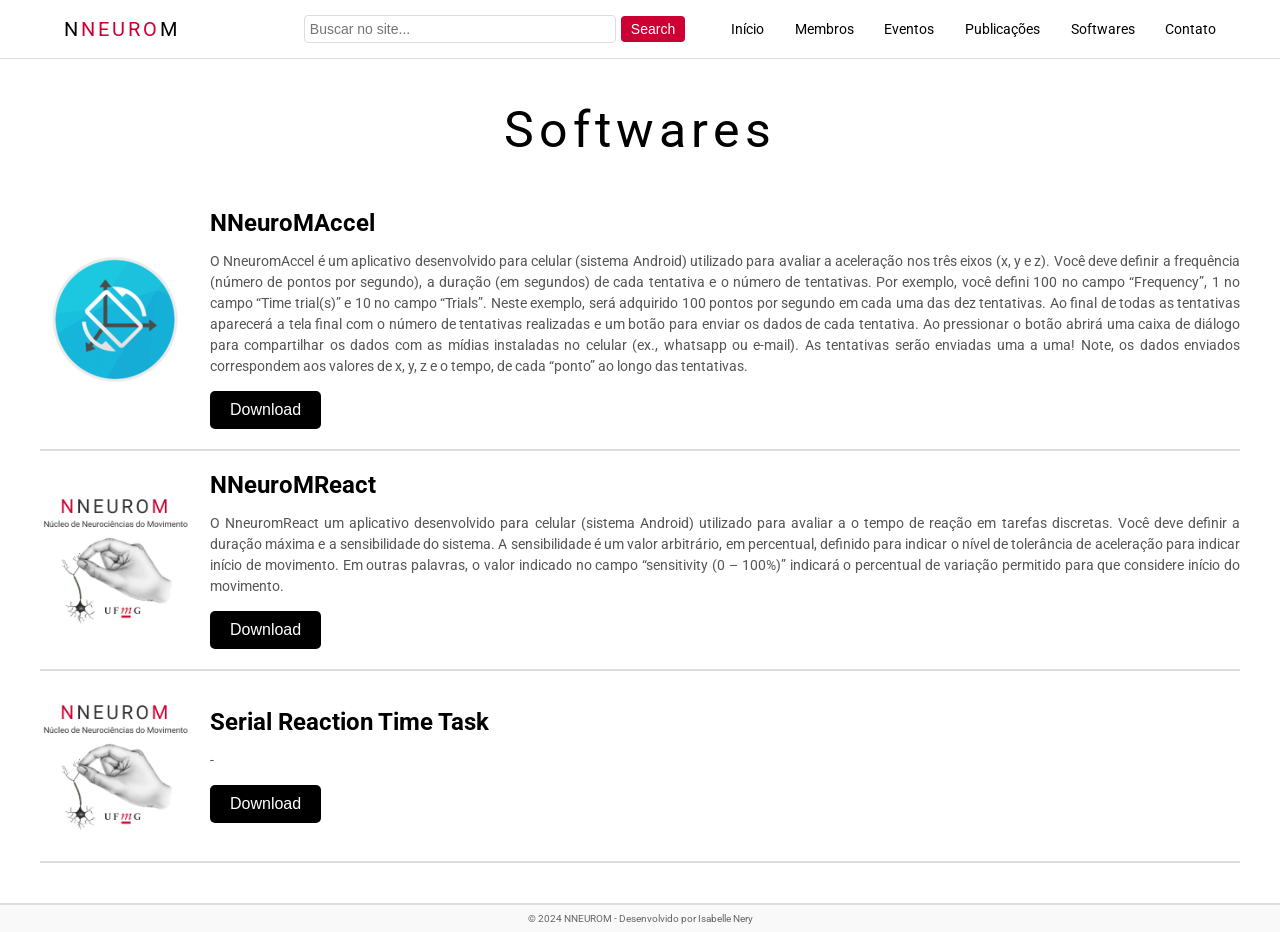
<file: softwares.html>
<!DOCTYPE html>
<html lang="pt-br">

<head>
    <meta charset="UTF-8">
    <meta name="viewport" content="width=device-width, initial-scale=1.0">
    <title>Softwares - NNeuroM</title>
    <link rel="preconnect" href="https://fonts.googleapis.com">
    <link rel="preconnect" href="https://fonts.gstatic.com" crossorigin>
    <link href="https://fonts.googleapis.com/css2?family=Roboto:wght@400;700&display=swap" rel="stylesheet">   
</head>

<body>
    <header>
        <div class="logo">
            <a href="index.html">
                <span class="black">N</span><span class="red">NEURO</span><span class="black">M</span>
            </a>
        </div>
        <div class="search-container">
            <input type="text" placeholder="Buscar no site...">
            <button>Search</button>
        </div>
        <nav>
            <ul>
                <li><a href="index.html">Início</a></li>
                <li><a href="membros.html">Membros</a></li>
                <li><a href="eventos.html">Eventos</a></li>
                <li><a href="publicacoes.html">Publicações</a></li>
                <li><a href="softwares.html">Softwares</a></li>
                <li><a href="contato.html">Contato</a></li>
            </ul>
        </nav>
    </header>

    <main>
        <section class="section-1">
            <h1>Softwares</h1>            
        </section>
        
        <section class="section-2">
            <div class="software-list">
                <div class="software-item">
                    <img src="acelerometro.png" alt="NNeuroMAccel">
                    <div class="software-content">
                        <h2>NNeuroMAccel</h2>
                        <p>
                            O NneuromAccel é um aplicativo desenvolvido para celular (sistema Android) utilizado para avaliar a aceleração nos três eixos (x, y e z). Você deve definir a frequência (número de pontos por segundo), a duração (em segundos) de cada tentativa e o número de tentativas. Por exemplo, você defini 100 no campo “Frequency”, 1 no campo “Time trial(s)” e 10 no campo “Trials”. Neste exemplo, será adquirido 100 pontos por segundo em cada uma das dez tentativas. Ao final de todas as tentativas aparecerá a tela final com o número de tentativas realizadas e um botão para enviar os dados de cada tentativa. Ao pressionar o botão abrirá uma caixa de diálogo para compartilhar os dados com as mídias instaladas no celular (ex., whatsapp ou e-mail). As tentativas serão enviadas uma a uma! Note, os dados enviados correspondem aos valores de x, y, z e o tempo, de cada “ponto” ao longo das tentativas.
                        </p>
                        <a href="https://github.com/apolinario-souza/NNeuromAccel" target="_blank"> 
                            <button>Download</button>
                        </a>
                    </div>
                </div>
    
                <div class="software-item">
                    <img src="default.png" alt="NNeuroMReact">
                    <div class="software-content">
                        <h2>NNeuroMReact</h2>
                        <p>
                            O NneuromReact um aplicativo desenvolvido para celular (sistema Android) utilizado para avaliar a o tempo de reação em tarefas discretas. Você deve definir a duração máxima e a sensibilidade do sistema. A sensibilidade é um valor arbitrário, em percentual, definido para indicar o nível de tolerância de aceleração para indicar início de movimento. Em outras palavras, o valor indicado no campo “sensitivity (0 – 100%)” indicará o percentual de variação permitido para que considere início do movimento.
                        </p>
                        <a href="https://github.com/apolinario-souza/NNeuromAccel" target="_blank">
                            <button>Download</button>
                        </a>
                    </div>
                </div>
    
                <div class="software-item">
                    <img src="default.png" alt="Serial Reaction Time Task">
                    <div class="software-content">
                        <h2>Serial Reaction Time Task</h2>
                        <p>-</p>
                        <a href="https://github.com/apolinario-souza/Serial_reaction_time_task" target="_blank">
                            <button>Download</button>
                        </a>
                    </div>
                </div>
            </div>
            
        </section>
        
    </main>

    <footer>
        <p>&copy; 2024 NNEUROM - Desenvolvido por Isabelle Nery</p>
    </footer>
    
    <style>  
        
    body {
        font-family: 'Roboto', sans-serif;
        margin: 0;
        padding: 0;
    }

    header {
        display: flex;
        flex-wrap: wrap;
        justify-content: space-between;
        align-items: center;
        padding: 15px 5%;
        background-color: #fff;
        color: #333;
        border-bottom: 1px solid #ddd;
    }

    .logo {
        flex: 1 1 auto;
        text-align: left;
    }

    .logo a {
        text-decoration: none;
        font-size: 20px;
        font-weight: normal;
        color: #333;
        letter-spacing: 3px;
    }

    .logo a .red {
        color: #CC0033;
    }

    .logo a .black {
        color: #000;
    }

    .search-container {
        flex: 2 1 auto;
        display: flex;
        justify-content: center;
        align-items: center;
    }

    .search-container input {
        padding: 5px;
        font-size: 14px;
        border: 1px solid #ddd;
        border-radius: 4px;
        outline: none;
        width: 100%;
        max-width: 300px;
    }

    .search-container button {
        padding: 5px 10px;
        font-size: 14px;
        background-color: #CC0033;
        color: white;
        border: none;
        border-radius: 4px;
        cursor: pointer;
        margin-left: 5px;
    }

    .search-container button:hover {
        background-color: darkred;
    }

    nav {
        flex: 1 1 auto;
        text-align: right;
    }

    nav ul {
        list-style: none;
        font-size: 14px;
        display: flex;
        gap: 15px;
        padding: 0;
        margin: 0;
        justify-content: space-around;
        flex-wrap: nowrap;
    }

    nav ul li {
        flex: 1 1 auto;
        white-space: nowrap;
    }

    nav ul li a {
        text-decoration: none;
        color: #000;
        font-weight: normal;
        font-size: 14px;
        transition: color 0.3s;
    }

    nav ul li a:hover {
        color: red;
    }

/* Responsividade header */
    @media (max-width: 768px) {
        header {
            flex-direction: column;
            align-items: stretch;
        }

        nav ul {
            justify-content: center;
            gap: 8px;
        }

        .search-container {
            display: none;
        }

        nav {
            order: 2;
        }

        .logo {
            order: 1;
            text-align: center;
            margin-bottom: 10px;
        }
    }
        
    .section-1 {
        text-align: center;
        margin-bottom: 10px;
    }
    
    .section-1 h1 {
        font-size: 50px;
        color: #000;
        margin-bottom: 5px;
        font-weight: normal;
        letter-spacing: 5px;
    }

    .software-list {
        display: flex;
        flex-direction: column;
        gap: 20px;
        padding: 40px;
    }

    .software-item {
        display: flex;
        align-items: center;
        gap: 20px;
        border-bottom: 2px solid #ddd;
        padding-bottom: 20px;
    }

    .software-item img {
        width: 150px;
        height: 150px;
        object-fit: contain;
    }

    .software-content {
        flex: 1;
    }

    .software-content h2 {
        margin: 0 0 10px;
        font-size: 24px;
    }

    .software-content p {
        margin: 40 40 20px;
        font-size: 14px;
        color: #555;
        line-height: 1.5;
        text-align: justify;
    }

    .software-content button {
        background-color: #000;
        color: #fff;
        border: none;
        padding: 10px 20px;
        cursor: pointer;
        border-radius: 5px;
        font-size: 16px;
    }

    .software-content button:hover {
        background-color: #444;
    }

    /* Responsividade para telas menores */
    @media (max-width: 768px) {
        .software-list {
            padding: 20px; /* Reduz o padding para telas menores */
        }
    
        .software-item {
            flex-direction: column; /* Alinha os itens verticalmente */
            text-align: center; /* Centraliza o conteúdo */
            gap: 10px; /* Reduz o espaçamento */
        }
    
        .software-item img {
            width: 100px; /* Reduz o tamanho da imagem */
            height: 100px;
            margin-bottom: 10px; /* Espaço entre a imagem e o texto */
        }
    
        .software-content h2 {
            font-size: 20px; /* Reduz o tamanho do título */
            margin-bottom: 10px; /* Espaço entre a imagem e o texto */
        }
    
        .software-content p {
            font-size: 14px; /* Mantém o texto legível */
            text-align: justify;
            margin: 10px 0;
        }
    
        .software-content button {
            font-size: 14px; /* Reduz o tamanho do botão */
            padding: 8px 16px; /* Ajusta o padding do botão */
            margin-top: 10px; /* Espaço entre o texto e o botão */
        }
        .section-1 h1 {
            font-size: 40px;
        }
    }
               
footer {
    background-color: #f9f9f9;
    text-align: center;
    padding: 8px 0;
    font-size: 10px;
    color: #666;
    border-top: 2px solid #ddd;
    }

footer p {
    margin: 0;
}
        
</style>    
</body>    
</html>
</file>
